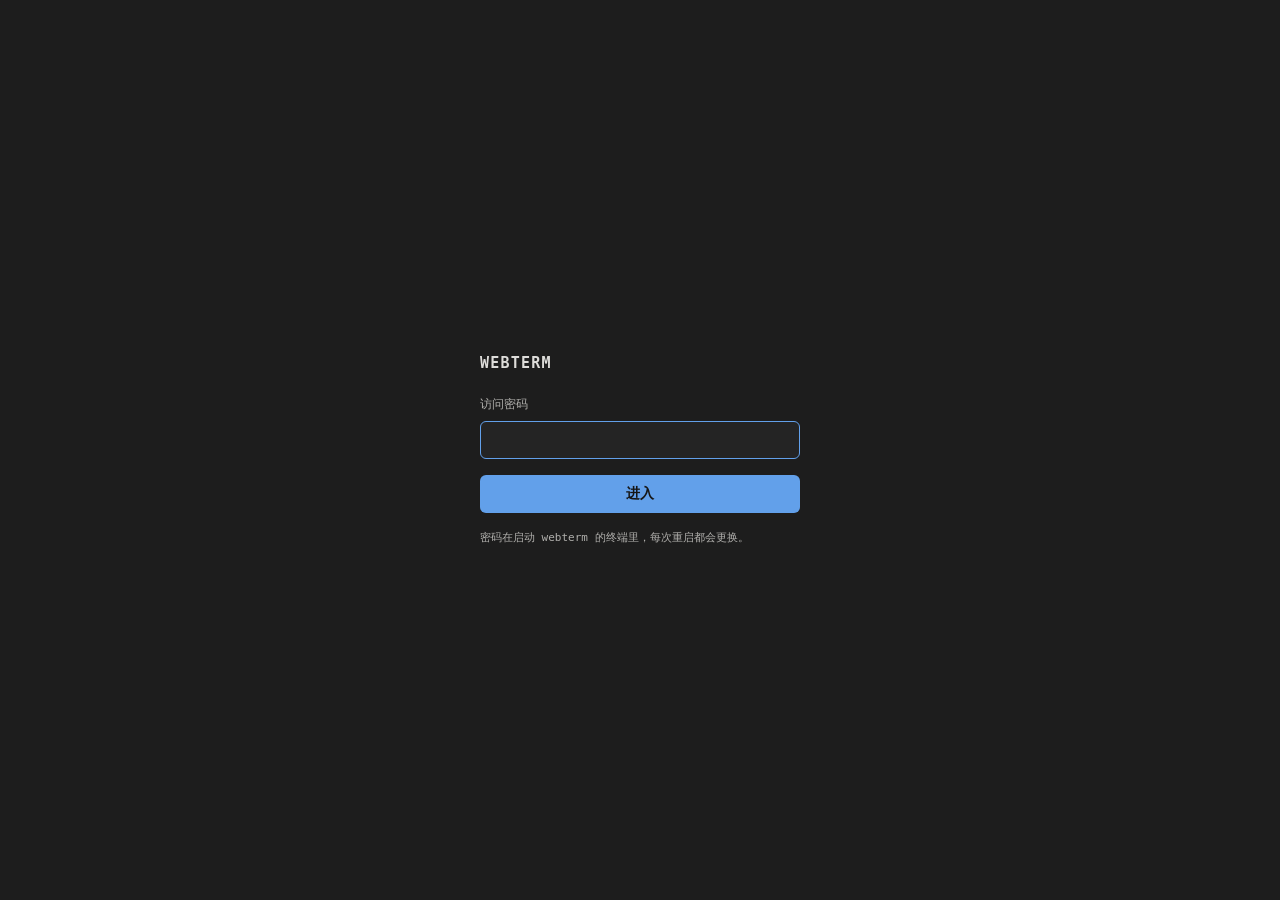
<file: web/login.html>
<!doctype html>
<html lang="zh-CN">
<head>
  <meta charset="utf-8">
  <meta name="viewport" content="width=device-width, initial-scale=1, viewport-fit=cover">
  <meta name="color-scheme" content="dark">
  <meta name="robots" content="noindex">
  <title>webterm 登录</title>
  <style>
    :root {
      --bg: #1d1d1d;
      --fg: #deddda;
      --panel: #242424;
      --line: #303030;
      --muted: #b0afac;
      --accent: #62a0ea;
      --bad: #ed333b;
    }
    * {
      box-sizing: border-box;
    }
    html,
    body {
      height: 100%;
      margin: 0;
    }
    body {
      display: flex;
      align-items: center;
      justify-content: center;
      padding: 24px;
      background: var(--bg);
      color: var(--fg);
      font-family: ui-monospace, "DejaVu Sans Mono", monospace;
      font-size: 14px;
    }
    main {
      width: 100%;
      max-width: 320px;
    }
    h1 {
      margin: 0 0 24px;
      font-size: 15px;
      font-weight: 600;
      letter-spacing: 0.08em;
    }
    label {
      display: block;
      margin-bottom: 8px;
      color: var(--muted);
      font-size: 12px;
    }
    input {
      width: 100%;
      padding: 10px 12px;
      border: 1px solid var(--line);
      border-radius: 6px;
      background: var(--panel);
      color: var(--fg);
      font: inherit;
      letter-spacing: 0.12em;
    }
    input:focus {
      border-color: var(--accent);
      outline: none;
    }
    button {
      width: 100%;
      margin-top: 16px;
      padding: 10px 12px;
      border: 0;
      border-radius: 6px;
      background: var(--accent);
      color: #161616;
      font: inherit;
      font-weight: 600;
      cursor: pointer;
    }
    .error {
      margin: 0 0 16px;
      color: var(--bad);
      font-size: 12px;
    }
    .hint {
      margin: 16px 0 0;
      color: var(--muted);
      font-size: 11px;
      line-height: 1.6;
    }
  </style>
</head>
<body>
  <main>
    <h1>WEBTERM</h1>
    <!--error-->
    <form method="post" action="/login">
      <label for="password">访问密码</label>
      <input id="password" name="password" type="password" autocomplete="current-password" autofocus required>
      <button type="submit">进入</button>
    </form>
    <p class="hint">密码在启动 webterm 的终端里，每次重启都会更换。</p>
  </main>
</body>
</html>
</file>
